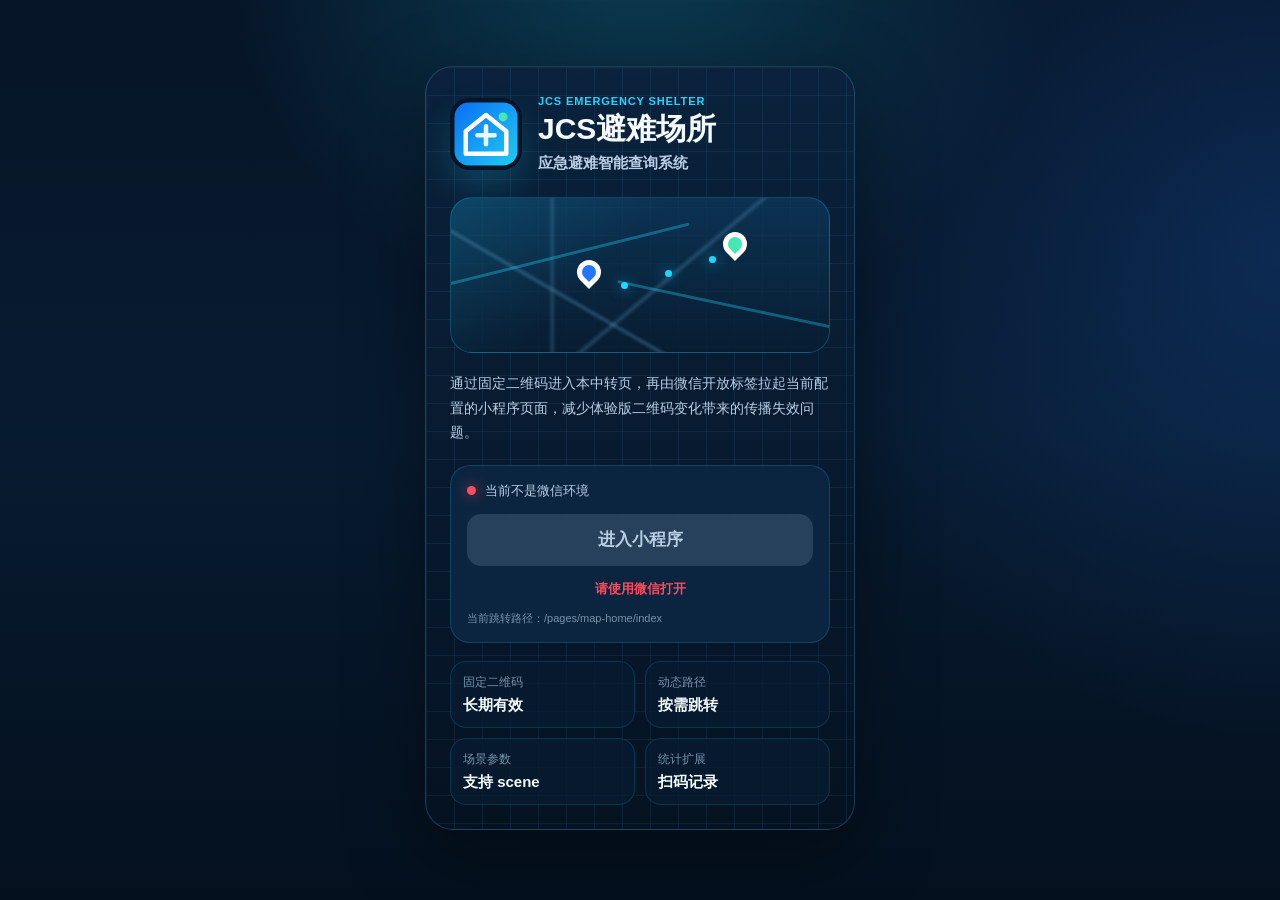
<file: index.html>
<!doctype html>
<html lang="zh-CN">
  <head>
    <meta charset="utf-8" />
    <meta name="viewport" content="width=device-width, initial-scale=1, viewport-fit=cover" />
    <meta name="format-detection" content="telephone=no,email=no,address=no" />
    <title>JCS避难场所 - 应急避难智能查询系统</title>
    <link rel="stylesheet" href="./styles.css" />
  </head>
  <body>
    <main class="page-shell">
      <section class="hero-card">
        <div class="grid-bg" aria-hidden="true"></div>

        <header class="brand">
          <img class="logo" src="./assets/logo.svg" alt="JCS避难场所 Logo" />
          <div>
            <p class="eyebrow">JCS EMERGENCY SHELTER</p>
            <h1>JCS避难场所</h1>
            <p class="subtitle">应急避难智能查询系统</p>
          </div>
        </header>

        <div class="map-panel" aria-hidden="true">
          <div class="map-line map-line-a"></div>
          <div class="map-line map-line-b"></div>
          <div class="map-pin pin-current"></div>
          <div class="map-pin pin-shelter"></div>
          <div class="route-dot route-dot-a"></div>
          <div class="route-dot route-dot-b"></div>
          <div class="route-dot route-dot-c"></div>
        </div>

        <section class="intro">
          <p>
            通过固定二维码进入本中转页，再由微信开放标签拉起当前配置的小程序页面，减少体验版二维码变化带来的传播失效问题。
          </p>
        </section>

        <section class="launch-card">
          <div class="status-row">
            <span class="status-dot" id="statusDot"></span>
            <span id="envText">正在检测微信环境...</span>
          </div>

          <div class="launch-zone" id="launchZone">
            <wx-open-launch-weapp id="weappLauncher" username="" path="">
              <script type="text/wxtag-template">
                <style>
                  .launch-button {
                    width: 100%;
                    height: 52px;
                    border: 0;
                    border-radius: 14px;
                    background: linear-gradient(135deg, #0b72ff, #20d7ff);
                    color: #ffffff;
                    font-size: 17px;
                    font-weight: 700;
                    letter-spacing: 0;
                    box-shadow: 0 14px 34px rgba(32, 144, 255, 0.28);
                  }
                </style>
                <button class="launch-button">进入小程序</button>
              </script>
            </wx-open-launch-weapp>

            <button class="fallback-button" id="fallbackButton" type="button">进入小程序</button>
          </div>

          <p class="wechat-tip" id="wechatTip">请使用微信打开</p>
          <p class="path-preview" id="pathPreview"></p>
        </section>

        <section class="feature-grid" aria-label="系统能力">
          <div class="feature-item">
            <span>固定二维码</span>
            <strong>长期有效</strong>
          </div>
          <div class="feature-item">
            <span>动态路径</span>
            <strong>按需跳转</strong>
          </div>
          <div class="feature-item">
            <span>场景参数</span>
            <strong>支持 scene</strong>
          </div>
          <div class="feature-item">
            <span>统计扩展</span>
            <strong>扫码记录</strong>
          </div>
        </section>
      </section>
    </main>

    <script src="https://res.wx.qq.com/open/js/jweixin-1.6.0.js"></script>
    <script src="./config.js"></script>
    <script src="./app.js"></script>
  </body>
</html>
</file>
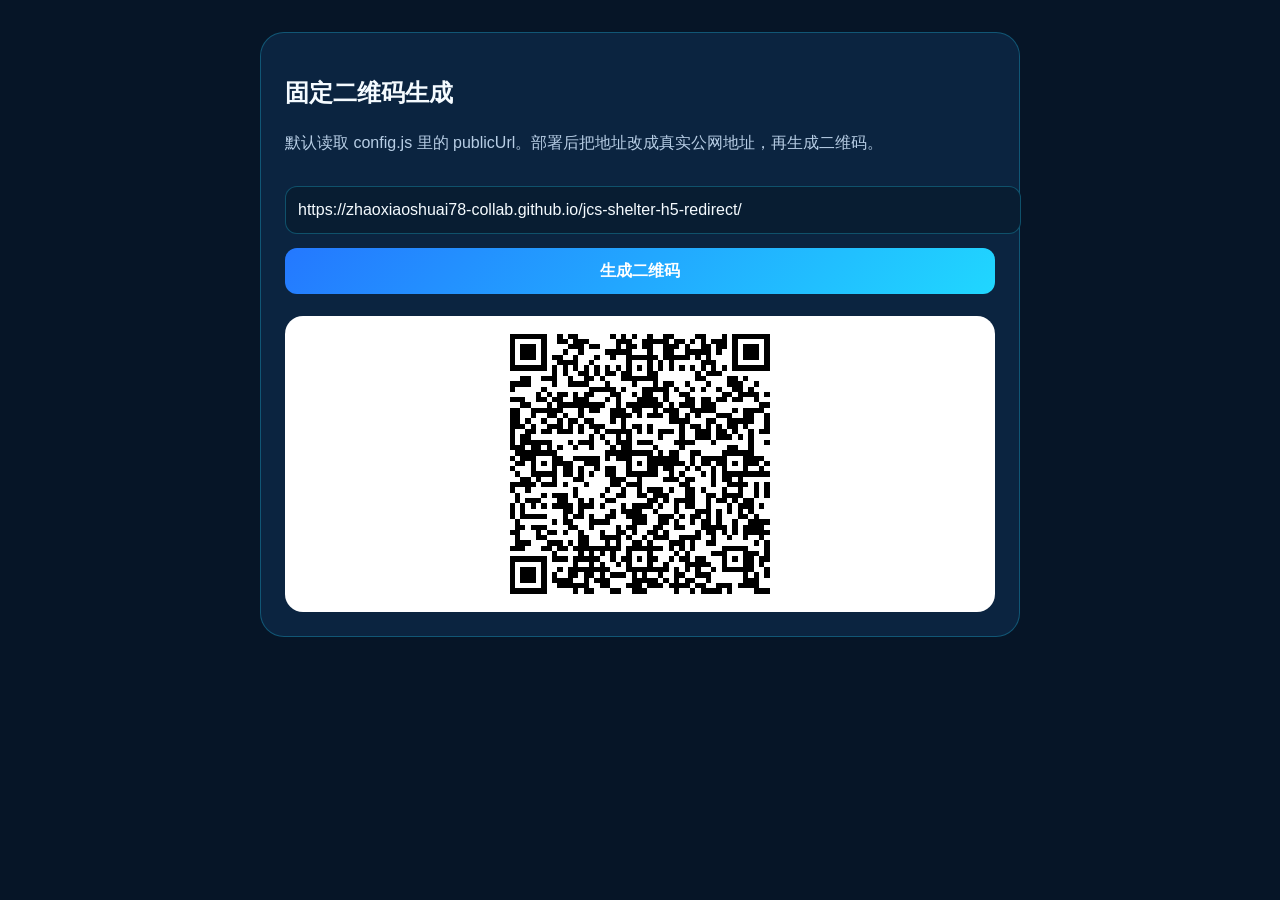
<file: qrcode.html>
<!doctype html>
<html lang="zh-CN">
  <head>
    <meta charset="utf-8" />
    <meta name="viewport" content="width=device-width, initial-scale=1" />
    <title>JCS避难场所固定二维码生成</title>
    <style>
      body {
        margin: 0;
        font-family: "Microsoft YaHei", Arial, sans-serif;
        background: #061527;
        color: #f5fbff;
      }

      main {
        width: min(92vw, 760px);
        margin: 0 auto;
        padding: 32px 0;
      }

      .card {
        padding: 24px;
        border: 1px solid rgba(32, 215, 255, 0.28);
        border-radius: 24px;
        background: rgba(12, 39, 67, 0.92);
      }

      input,
      button {
        width: 100%;
        height: 46px;
        border-radius: 12px;
        font: inherit;
      }

      input {
        margin: 14px 0;
        padding: 0 12px;
        border: 1px solid rgba(32, 215, 255, 0.28);
        background: #081d32;
        color: #f5fbff;
      }

      button {
        border: 0;
        background: linear-gradient(135deg, #2478ff, #20d7ff);
        color: #fff;
        font-weight: 800;
      }

      #qrcode {
        display: grid;
        place-items: center;
        margin-top: 22px;
        padding: 18px;
        border-radius: 18px;
        background: #fff;
      }

      p {
        color: #b8cee5;
        line-height: 1.7;
      }
    </style>
  </head>
  <body>
    <main>
      <section class="card">
        <h1>固定二维码生成</h1>
        <p>默认读取 config.js 里的 publicUrl。部署后把地址改成真实公网地址，再生成二维码。</p>
        <input id="urlInput" aria-label="二维码地址" />
        <button id="generateButton" type="button">生成二维码</button>
        <div id="qrcode"></div>
      </section>
    </main>

    <script src="./assets/qrcode.min.js"></script>
    <script src="./config.js"></script>
    <script>
      var input = document.getElementById("urlInput");
      var container = document.getElementById("qrcode");
      var button = document.getElementById("generateButton");

      function render() {
        container.innerHTML = "";
        new QRCode(container, {
          text: input.value,
          width: 260,
          height: 260,
          correctLevel: QRCode.CorrectLevel.H
        });
      }

      input.value = (window.JCS_REDIRECT_CONFIG && window.JCS_REDIRECT_CONFIG.h5.publicUrl) || location.href.replace(/qrcode\.html.*$/, "");
      button.addEventListener("click", render);
      render();
    </script>
  </body>
</html>
</file>
<file: styles.css>
:root {
  color-scheme: dark;
  --bg: #061527;
  --panel: rgba(12, 39, 67, 0.92);
  --panel-strong: rgba(10, 31, 54, 0.98);
  --cyan: #20d7ff;
  --blue: #2478ff;
  --mint: #47e7b3;
  --text: #f5fbff;
  --sub: #b8cee5;
  --muted: #7892a9;
  --red: #ff4b5c;
  --border: rgba(84, 161, 213, 0.28);
}

* {
  box-sizing: border-box;
}

html,
body {
  min-height: 100%;
  margin: 0;
}

body {
  font-family: "Microsoft YaHei", "PingFang SC", Arial, sans-serif;
  background:
    radial-gradient(circle at 50% -10%, rgba(32, 215, 255, 0.22), transparent 36%),
    radial-gradient(circle at 100% 28%, rgba(36, 120, 255, 0.18), transparent 34%),
    linear-gradient(180deg, #061527 0%, #071b30 48%, #04101e 100%);
  color: var(--text);
}

.page-shell {
  display: flex;
  min-height: 100vh;
  align-items: center;
  justify-content: center;
  padding: max(18px, env(safe-area-inset-top)) 18px max(22px, env(safe-area-inset-bottom));
}

.hero-card {
  position: relative;
  width: min(100%, 430px);
  overflow: hidden;
  border: 1px solid var(--border);
  border-radius: 28px;
  background: linear-gradient(180deg, rgba(11, 35, 61, 0.96), rgba(5, 19, 34, 0.98));
  box-shadow: 0 24px 80px rgba(0, 0, 0, 0.36);
}

.grid-bg {
  position: absolute;
  inset: 0;
  opacity: 0.18;
  background-image:
    linear-gradient(rgba(84, 161, 213, 0.55) 1px, transparent 1px),
    linear-gradient(90deg, rgba(84, 161, 213, 0.55) 1px, transparent 1px);
  background-size: 28px 28px;
  pointer-events: none;
}

.brand,
.intro,
.launch-card,
.feature-grid {
  position: relative;
  z-index: 1;
}

.brand {
  display: grid;
  grid-template-columns: 72px 1fr;
  gap: 16px;
  align-items: center;
  padding: 28px 24px 16px;
}

.logo {
  width: 72px;
  height: 72px;
  border-radius: 20px;
  box-shadow: 0 16px 32px rgba(32, 215, 255, 0.18);
}

.eyebrow {
  margin: 0 0 6px;
  color: var(--cyan);
  font-size: 11px;
  font-weight: 800;
  letter-spacing: 0.08em;
}

h1 {
  margin: 0;
  font-size: 30px;
  line-height: 1.08;
  letter-spacing: 0;
}

.subtitle {
  margin: 9px 0 0;
  color: var(--sub);
  font-size: 15px;
  font-weight: 700;
}

.map-panel {
  position: relative;
  z-index: 1;
  height: 156px;
  margin: 8px 24px 0;
  overflow: hidden;
  border: 1px solid rgba(32, 215, 255, 0.24);
  border-radius: 22px;
  background:
    linear-gradient(135deg, rgba(32, 215, 255, 0.12), transparent 42%),
    linear-gradient(180deg, rgba(13, 57, 91, 0.75), rgba(8, 29, 50, 0.85));
}

.map-panel::before {
  content: "";
  position: absolute;
  inset: -20px;
  background:
    linear-gradient(30deg, transparent 0 34%, rgba(108, 177, 222, 0.26) 35%, transparent 36%),
    linear-gradient(140deg, transparent 0 54%, rgba(108, 177, 222, 0.22) 55%, transparent 56%),
    linear-gradient(90deg, transparent 0 28%, rgba(108, 177, 222, 0.18) 29%, transparent 30%);
}

.map-line {
  position: absolute;
  height: 3px;
  border-radius: 999px;
  background: rgba(32, 215, 255, 0.34);
}

.map-line-a {
  left: -18px;
  top: 56px;
  width: 260px;
  transform: rotate(-14deg);
}

.map-line-b {
  right: -26px;
  bottom: 44px;
  width: 240px;
  transform: rotate(12deg);
}

.map-pin {
  position: absolute;
  width: 24px;
  height: 24px;
  border: 5px solid #ffffff;
  border-radius: 50% 50% 50% 0;
  transform: rotate(-45deg);
}

.pin-current {
  left: 126px;
  top: 62px;
  background: var(--blue);
}

.pin-shelter {
  right: 82px;
  top: 34px;
  background: var(--mint);
}

.route-dot {
  position: absolute;
  width: 7px;
  height: 7px;
  border-radius: 50%;
  background: var(--cyan);
  box-shadow: 0 0 14px rgba(32, 215, 255, 0.75);
}

.route-dot-a {
  left: 170px;
  top: 84px;
}

.route-dot-b {
  left: 214px;
  top: 72px;
}

.route-dot-c {
  left: 258px;
  top: 58px;
}

.intro {
  padding: 18px 24px 0;
}

.intro p {
  margin: 0;
  color: var(--sub);
  font-size: 14px;
  line-height: 1.75;
}

.launch-card {
  margin: 20px 24px 0;
  padding: 16px;
  border: 1px solid rgba(32, 215, 255, 0.18);
  border-radius: 20px;
  background: var(--panel);
}

.status-row {
  display: flex;
  align-items: center;
  gap: 9px;
  margin-bottom: 14px;
  color: var(--sub);
  font-size: 13px;
}

.status-dot {
  width: 9px;
  height: 9px;
  border-radius: 50%;
  background: var(--muted);
}

.status-ok {
  background: var(--mint);
  box-shadow: 0 0 14px rgba(71, 231, 179, 0.72);
}

.status-warn {
  background: var(--red);
  box-shadow: 0 0 14px rgba(255, 75, 92, 0.72);
}

.launch-zone {
  min-height: 52px;
}

wx-open-launch-weapp,
.fallback-button {
  display: none;
}

.is-wechat wx-open-launch-weapp {
  display: block;
}

.fallback-button {
  width: 100%;
  height: 52px;
  border: 0;
  border-radius: 14px;
  background: linear-gradient(135deg, var(--blue), var(--cyan));
  color: #ffffff;
  font-size: 17px;
  font-weight: 800;
  box-shadow: 0 14px 34px rgba(32, 144, 255, 0.28);
}

.is-not-wechat .fallback-button {
  display: block;
  background: rgba(120, 146, 169, 0.26);
  color: var(--sub);
  box-shadow: none;
}

.wechat-tip {
  margin: 14px 0 0;
  color: var(--red);
  font-size: 13px;
  font-weight: 700;
  text-align: center;
}

.path-preview {
  margin: 12px 0 0;
  overflow-wrap: anywhere;
  color: var(--muted);
  font-size: 11px;
  line-height: 1.5;
}

.feature-grid {
  display: grid;
  grid-template-columns: repeat(2, minmax(0, 1fr));
  gap: 10px;
  padding: 18px 24px 24px;
}

.feature-item {
  padding: 12px;
  border: 1px solid rgba(32, 215, 255, 0.15);
  border-radius: 16px;
  background: rgba(8, 29, 50, 0.72);
}

.feature-item span,
.feature-item strong {
  display: block;
}

.feature-item span {
  color: var(--muted);
  font-size: 12px;
}

.feature-item strong {
  margin-top: 5px;
  color: var(--text);
  font-size: 15px;
}

@media (max-width: 360px) {
  .brand {
    grid-template-columns: 60px 1fr;
    padding-left: 18px;
    padding-right: 18px;
  }

  .logo {
    width: 60px;
    height: 60px;
  }

  h1 {
    font-size: 26px;
  }

  .map-panel,
  .launch-card,
  .intro {
    margin-left: 18px;
    margin-right: 18px;
    padding-left: 0;
    padding-right: 0;
  }

  .launch-card {
    padding: 14px;
  }

  .feature-grid {
    padding-left: 18px;
    padding-right: 18px;
  }
}
</file>
